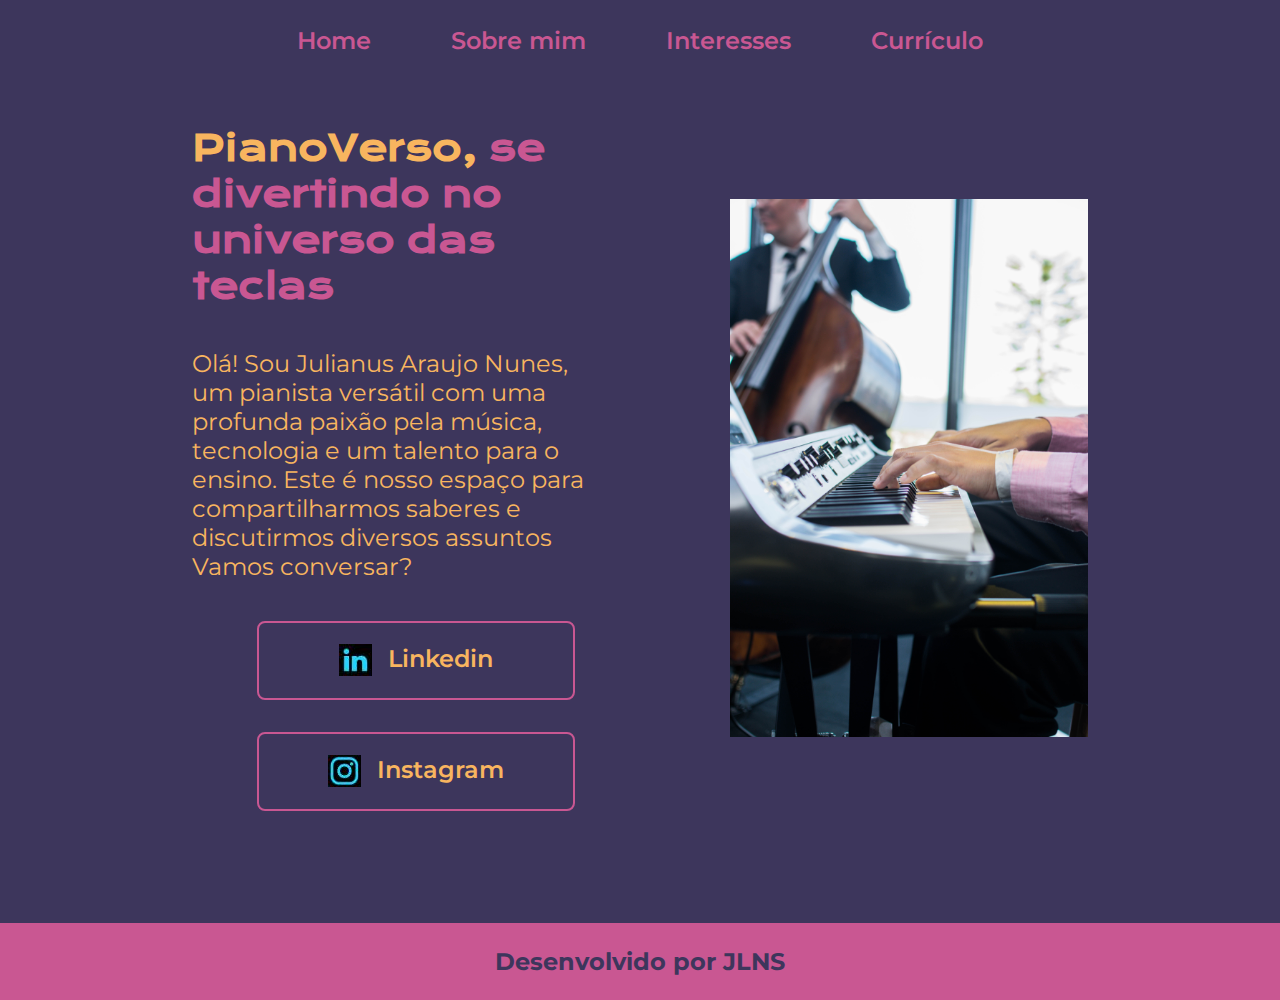
<file: index.html>
<!DOCTYPE html>
<html lang="pt-br">
<head>
    <meta charset="UTF-8"> 
    <meta http-equiv="X-UA-Compatible" content="IE=edge">
    <meta name="viewport" content="width=device-width, initial-scale=1.0">
    <title>Portifolio</title>
    <link rel="stylesheet" href="./styles/style.css">
</head>
<body>
    <header class="cabecalho">
        <nav class="cabecalho__menu">
            <a class="cabecalho__menu__link" href="index.html">Home</a>
            <a class="cabecalho__menu__link" href="about.html">Sobre mim</a>
            <a class="cabecalho__menu__link" href="interesses.html">Interesses</a>
            <a class="cabecalho__menu__link" href="curriculo.html">Currículo</a>
        </nav>
    </header>
    <main class="apresentacao">
        <section class="apresentacao__conteudo teste3">
            <h1 class="apresentacao__conteudo__titulo teste1">PianoVerso,
            <strong class="titulo-destaque"> se divertindo no universo das teclas
            </strong></h1>
            <p class="apresentacao__conteudo__texto teste">Olá! Sou Julianus Araujo
                Nunes, um pianista versátil com uma profunda paixão pela música, tecnologia e 
                um talento para o ensino. Este é nosso espaço para compartilharmos saberes e discutirmos diversos assuntos Vamos conversar?</p>
            <div class="apresentacao__links teste2">
                <a class="apresentacao__links__navegacao" href="https://linkedin.com/in/julianusnunes" target="_blank"><img class="apresentacao__links__navegacao_icone" src="./assets/linkedin.jpeg" alt="linkedin">
                    Linkedin
                </a>

                <a class="apresentacao__links__navegacao" href="https://instagram.com/julianusnunes" target="_blank">
                    <img src="./assets/instagram.jpeg" alt="instagram">
                    Instagram</a>
            </div>
        </section>
        <img class="apresentacao__imagem" src="./assets/piano.jpg" alt="FotoJulianusNunes">
    </main>
    <footer class="rodape">
        <p><strong>Desenvolvido por JLNS</strong></p>
    
    </footer>
    </footer>







</body>
</html>
</file>
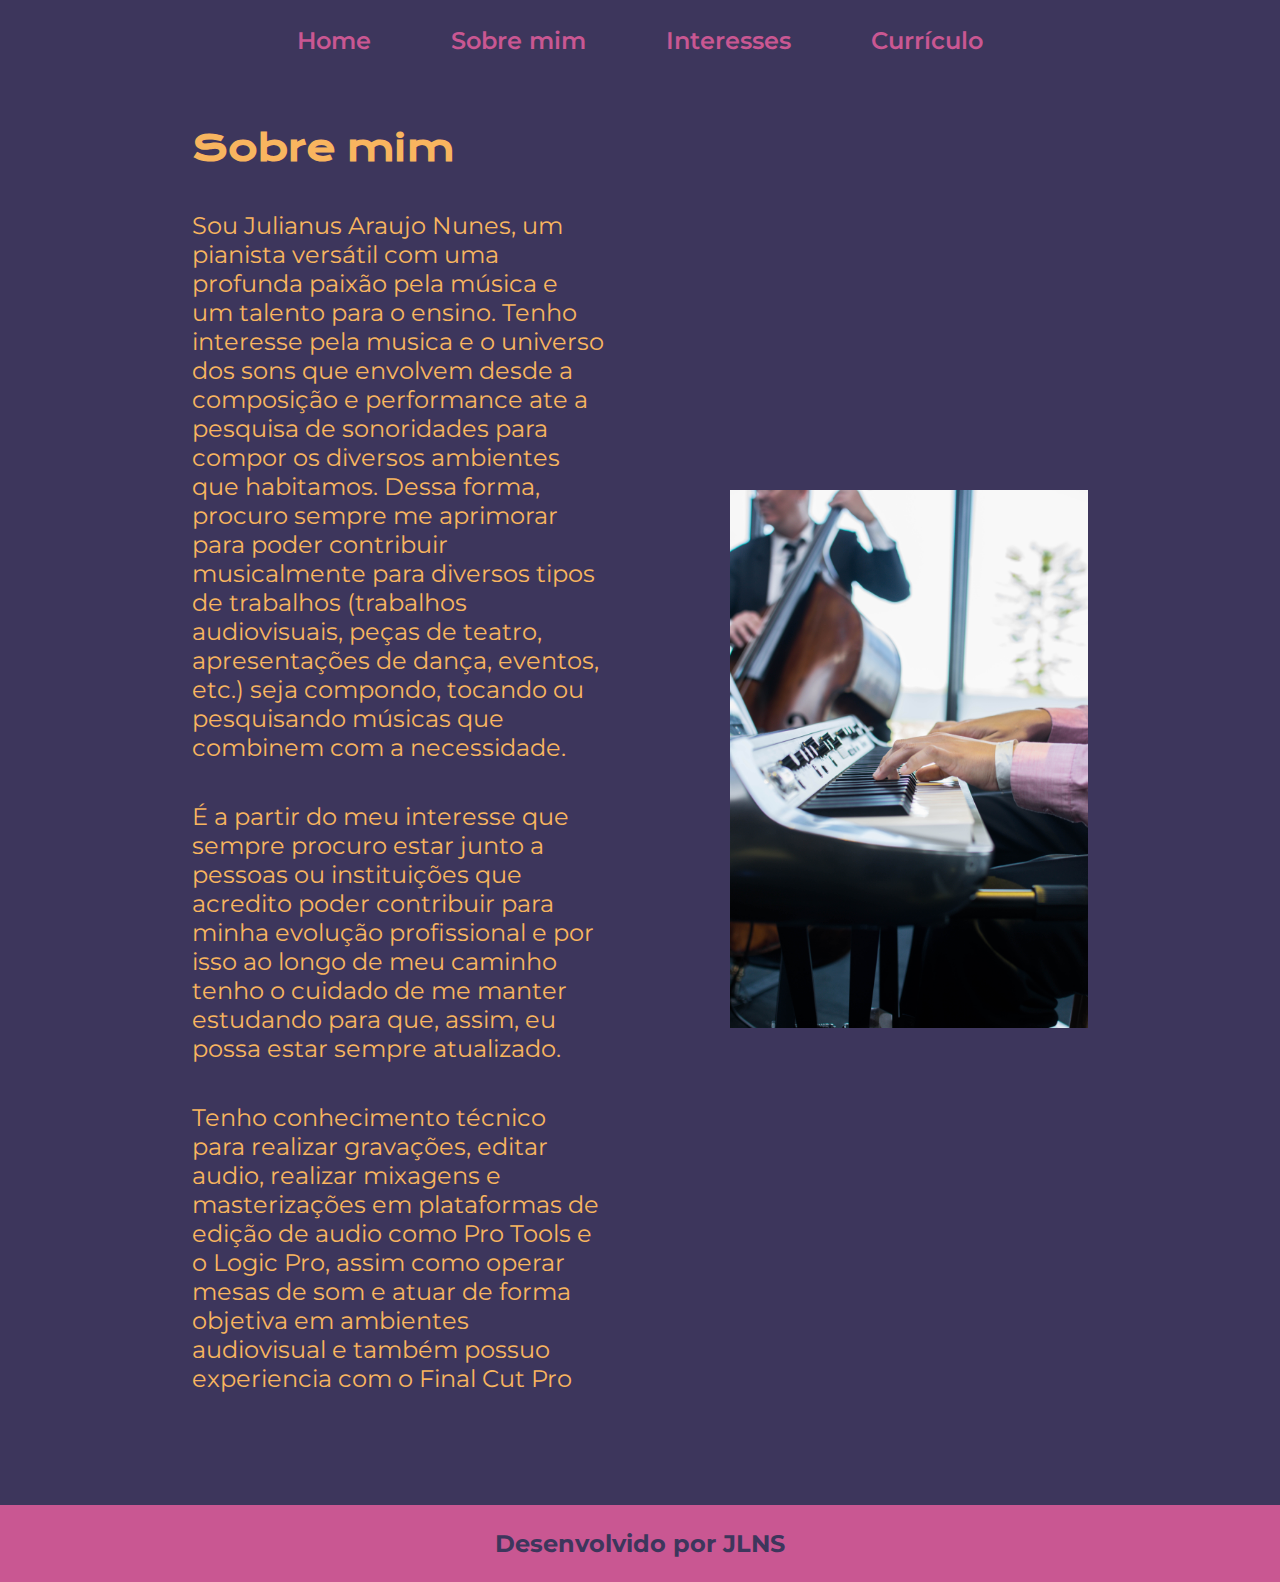
<file: about.html>
<!DOCTYPE html>
<html lang="en">
<head>
    <meta charset="UTF-8"> 
    <meta http-equiv="X-UA-Compatible" content="IE=edge">
    <meta name="viewport" content="width=device-width, initial-scale=1.0">
    <title>Sobre Mim</title>
    <link rel="stylesheet" href="./styles/style.css">
</head>
<body>
    <header class="cabecalho">
        <nav class="cabecalho__menu">
            <a class="cabecalho__menu__link" href="index.html">Home</a>
            <a class="cabecalho__menu__link" href="about.html">Sobre mim</a>
            <a class="cabecalho__menu__link" href="interesses.html">Interesses</a>
            <a class="cabecalho__menu__link" href="curriculo.html">Currículo</a>
        </nav>
        </header>

    <main class="apresentacao">
        <section class="apresentacao__conteudo">
            <h1 class="apresentacao__conteudo__titulo">Sobre mim</h1>
            <p class="apresentacao__conteudo__texto"> Sou Julianus Araujo Nunes, um pianista versátil com uma profunda paixão pela música e um talento para o ensino. Tenho interesse pela musica e o universo dos sons que envolvem desde  a composição e performance ate a pesquisa de sonoridades para compor os diversos ambientes que habitamos. Dessa forma, procuro sempre me aprimorar para poder contribuir musicalmente para diversos tipos de trabalhos (trabalhos audiovisuais, peças de teatro, apresentações de dança, eventos, etc.)  seja compondo, tocando ou pesquisando músicas que combinem com a necessidade.</p>
            <p class="apresentacao__conteudo__texto">É a partir do meu interesse que sempre procuro estar junto a pessoas ou instituições que acredito poder contribuir para minha evolução profissional e por isso ao longo de meu caminho tenho o cuidado de me manter estudando para que, assim, eu possa estar sempre atualizado.</p>
            <p class="apresentacao__conteudo__texto">Tenho conhecimento técnico para realizar gravações, editar audio, realizar mixagens e masterizações em plataformas de edição de audio como Pro Tools e o Logic Pro, assim como operar mesas de som e atuar de forma objetiva em ambientes audiovisual e também possuo experiencia com o Final Cut Pro</p>
        </section>
        <img class="apresentacao__imagem" src="./assets/piano.jpg" alt="FotoJulianusNunes">
    </main>

    <footer class="rodape">
        <p><strong>Desenvolvido por JLNS</strong></p>
    </footer>
</body>
</html>
</file>
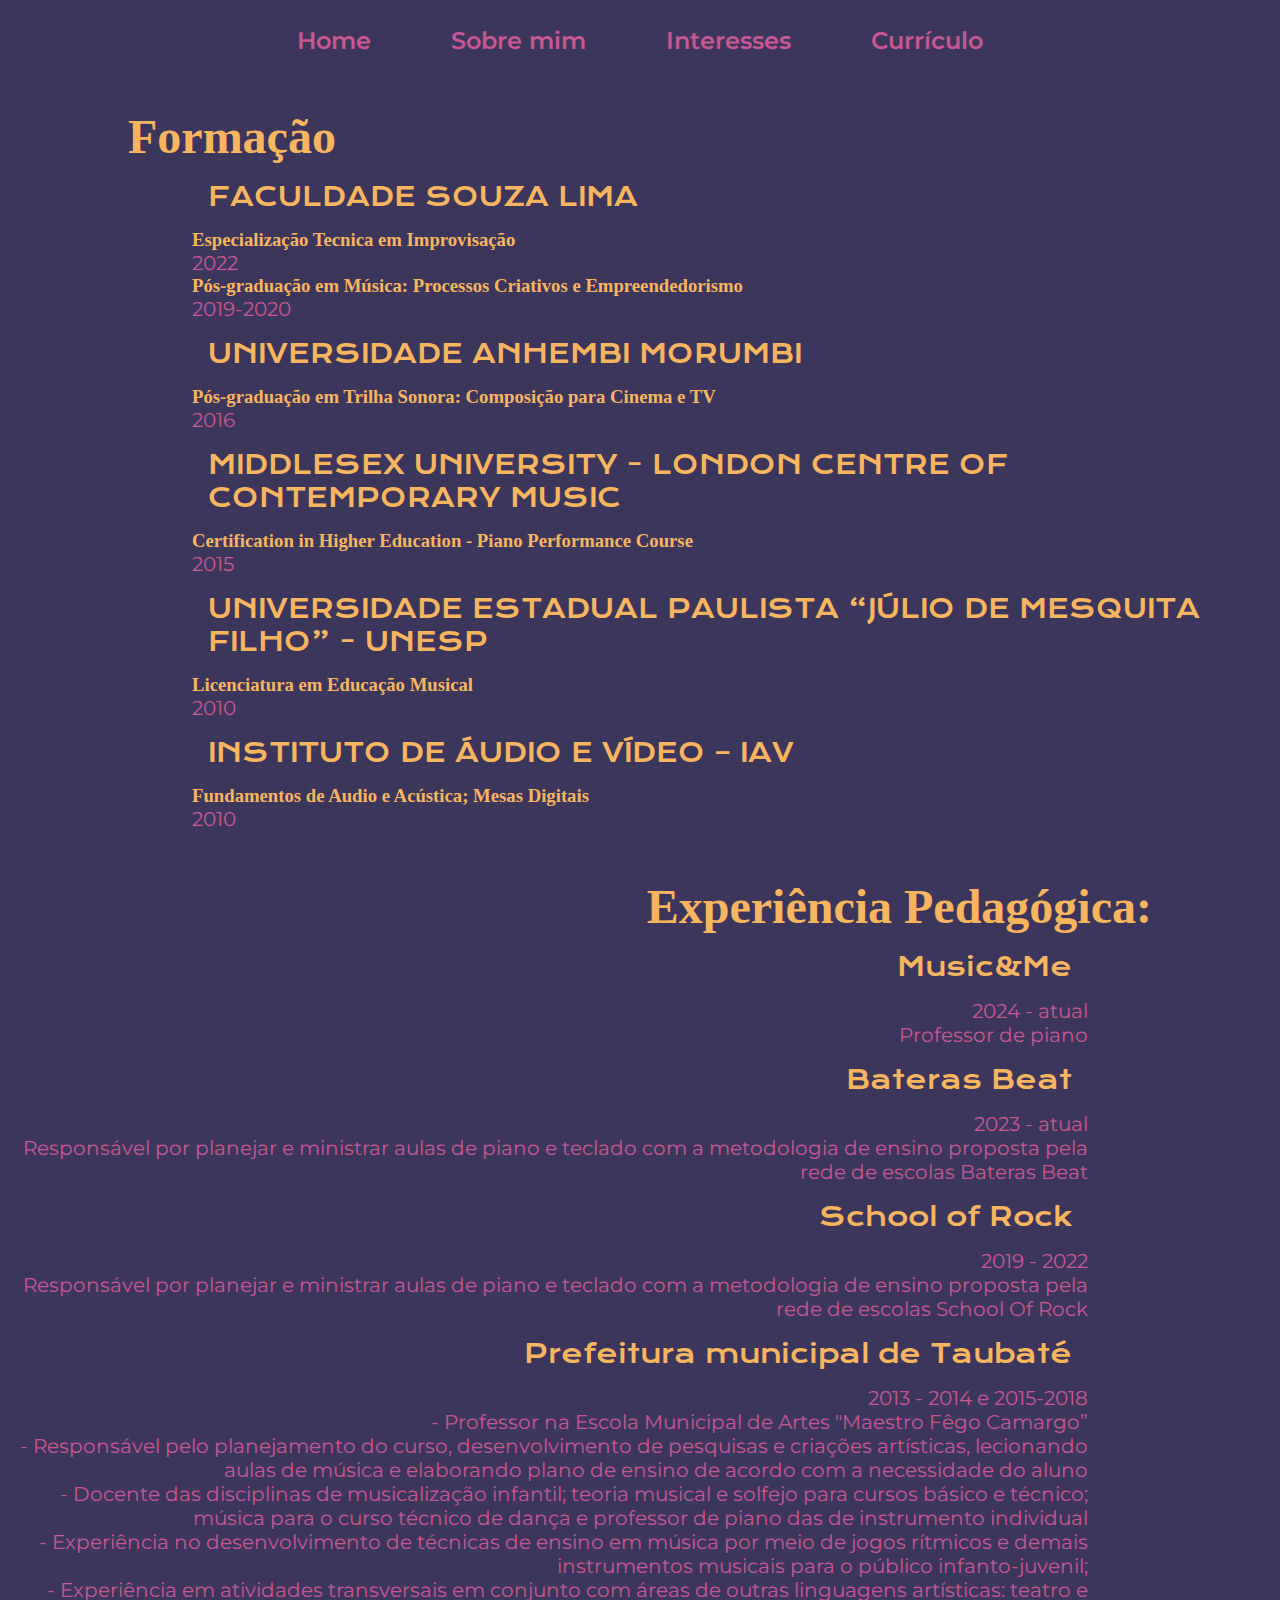
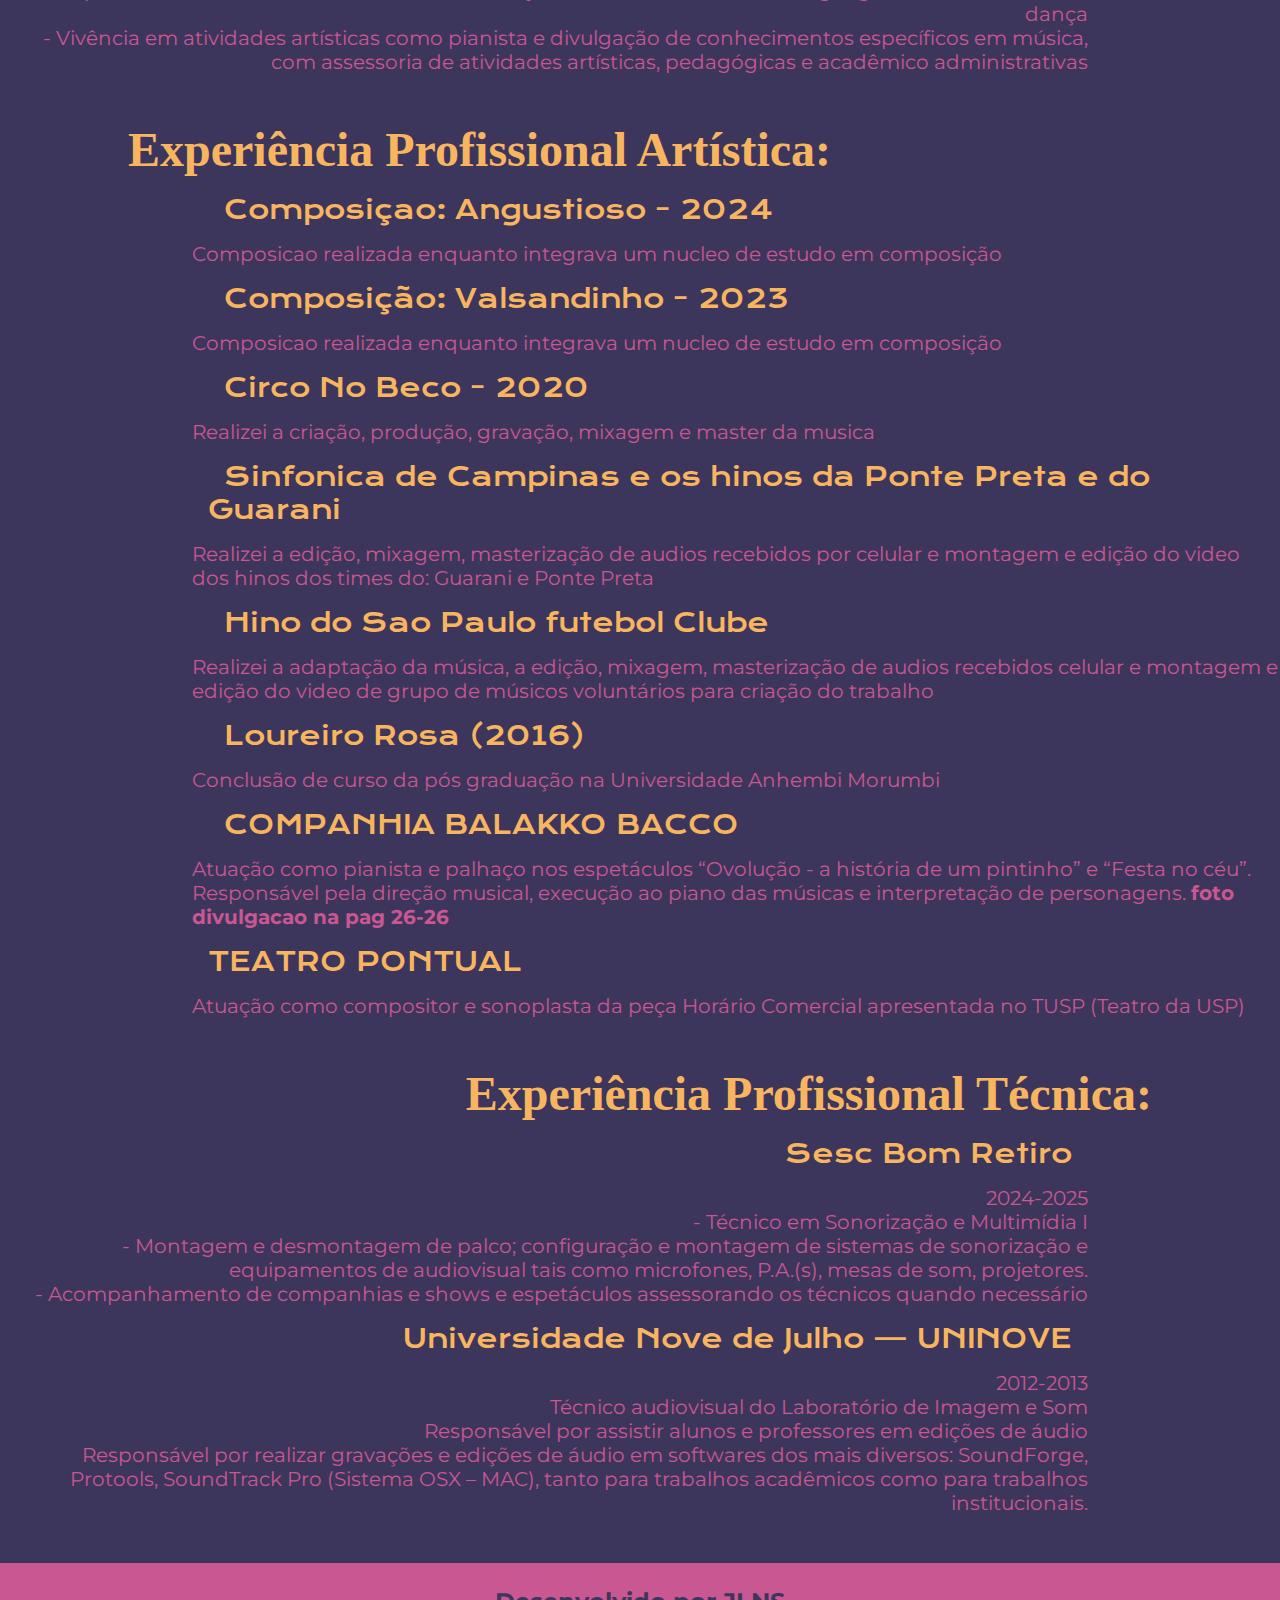
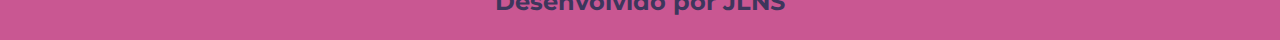
<file: curriculo.html>
<!DOCTYPE html>
<html lang="pt-br">
<head>
    <meta charset="UTF-8"> 
    <meta http-equiv="X-UA-Compatible" content="IE=edge">
    <meta name="viewport" content="width=device-width, initial-scale=1.0">
    <title>Currículo</title>
    <link rel="stylesheet" href="./styles/style.css">
</head>
<body>
    <header class="cabecalho">
        <nav class="cabecalho__menu">
            <a class="cabecalho__menu__link" href="index.html">Home</a>
            <a class="cabecalho__menu__link" href="about.html">Sobre mim</a>
            <a class="cabecalho__menu__link" href="interesses.html">Interesses</a>
            <a class="cabecalho__menu__link" href="curriculo.html">Currículo</a>
        </nav>
        </header>

    <main>

        <section class="caixa esquerdo">
            <div>
                <h2 class="caixa__titulo">Formação</h2>
                <ul class="caixa__lista">
                    <li class="caixa__lista__itens">FACULDADE SOUZA LIMA</li>
                    <h3 class="caixa__lista__itens__curso">Especialização Tecnica em Improvisação</h3>
                    <span class="caixa__texto  data"><p>2022</p></span>
                    <h3 class="caixa__lista__itens__curso">Pós-graduação em Música: Processos Criativos e Empreendedorismo</h3>
                    <span class="caixa__texto  data1"><p>2019-2020</p></span>

                    <li class="caixa__lista__itens">UNIVERSIDADE ANHEMBI MORUMBI</li>
                    <h3 class="caixa__lista__itens__curso">Pós-graduação em Trilha Sonora: Composição para Cinema e TV</h3>
                    <span class="caixa__texto data2"><p>2016</p></span>

                    <li class="caixa__lista__itens">MIDDLESEX UNIVERSITY - LONDON CENTRE OF CONTEMPORARY MUSIC</li>
                    <h3 class="caixa__lista__itens__curso">Certification in Higher Education - Piano Performance Course</h3>
                    <span class="caixa__texto data3"><p>2015</p></span>

                    <li class="caixa__lista__itens">UNIVERSIDADE ESTADUAL PAULISTA “JÚLIO DE MESQUITA FILHO” - UNESP</li>
                    <h3 class="caixa__lista__itens__curso">Licenciatura em Educação Musical</h3>
                    <span class="caixa__texto">
                        <p class="data4">2010</p>
                    </span>

                    <li class="caixa__lista__itens">INSTITUTO DE ÁUDIO E VÍDEO – IAV</li>
                    <h3 class="caixa__lista__itens__curso">Fundamentos de Audio e Acústica; Mesas Digitais</h3>
                    <span class="caixa__texto data5">
                        <p>2010</p>
                    </span>
                </ul>
            </div>
        </section>

        <section class="caixa direito">
            
            <h2 class="caixa__titulo__direita">Experiência Pedagógica:</h2>
            <ul class="caixa__lista__direita">
                <li class="caixa__lista__itens__direita">Music&Me</li>
                <span class="caixa__texto"> 
                    <p>2024 - atual</p>
                    <p>Professor de piano</p>
                </span>
                
                <li class="caixa__lista__itens__direita">Bateras Beat</li>
                <span class="caixa__texto">
                    <p>2023 - atual</p>
                    <p>Responsável por planejar e ministrar aulas de piano e teclado com a metodologia de ensino proposta pela rede de escolas Bateras Beat</p>
                </span>

                <li class="caixa__lista__itens__direita">School of Rock</li>
                <span class="caixa__texto">
                    <p>2019 - 2022</p>
                    <p>Responsável por planejar e ministrar aulas de piano e teclado com a metodologia de ensino proposta pela rede de escolas School Of Rock</p>
                </span>

                <li class="caixa__lista__itens__direita">Prefeitura municipal de Taubaté</li>
                <span class="caixa__texto">
                    <p>2013 - 2014 e 2015-2018</p>
                    <p>- Professor na Escola Municipal de Artes "Maestro Fêgo Camargo”</p>
                    <p>- Responsável pelo planejamento do curso, desenvolvimento de pesquisas e criações artísticas, lecionando aulas de música e elaborando plano de ensino de acordo com a necessidade do aluno</p>
                    <p>- Docente das disciplinas de musicalização infantil; teoria musical e solfejo para cursos básico e técnico; música para o curso técnico de dança e professor de piano das de instrumento individual</p>
                    <p>- Experiência no desenvolvimento de técnicas de ensino em música por meio de jogos rítmicos e demais instrumentos musicais para o público infanto-juvenil;</p>
                    <p>- Experiência em atividades transversais em conjunto com áreas de outras linguagens artísticas: teatro e dança</p>
                    <p>- Vivência em atividades artísticas como pianista e divulgação de conhecimentos específicos em música, com assessoria de atividades artísticas, pedagógicas e acadêmico administrativas</p>
                </span>
            </ul>

        </section>


        <section class="caixa esquerdo">

            <h2 class="caixa__titulo">Experiência Profissional Artística:</h2>
            <ul class="caixa__lista">
                <li class="caixa__lista__itens"><a href="https://open.spotify.com/intl-pt/track/5Lv38GaQ2dPBM0ZrVHZ8Qf?si=bc9835125d55451b" class="caixa__link caixa__lista__itens" target="_blank">Composiçao: Angustioso - 2024</a></li>
                <span class="caixa__texto">
                    <p>Composicao realizada enquanto integrava um nucleo de estudo em composição</p>
                </span>
                
                <li class="caixa__lista__itens"><a href="https://open.spotify.com/intl-pt/track/4ZSp718qoUmqOT9WOUf5C2?si=b75ad60f83b64a30" class="caixa__link caixa__lista__itens" target="_blank">Composição: Valsandinho - 2023</a></li>
                <span class="caixa__texto">
                    <p>Composicao realizada enquanto integrava um nucleo de estudo em composição</p>
                </span>
                
                <li class="caixa__lista__itens"><a href="http://www.youtube.com/watch?v=FQhziQjlESo" class="caixa__link caixa__lista__itens">Circo No Beco - 2020</a></li>
                <span class="caixa__texto" target="_blank">
                    <p>Realizei a criação, produção, gravação, mixagem e master da musica</p>
                </span>
                
                <li class="caixa__lista__itens"><a href="https://campinas.com.br/cultura/2020/07/aniversario-de-campinas-sinfonica-interpreta-os-hinos-do-guarani-e-da-ponte-preta/" class="caixa__link caixa__lista__itens" target="_blank">Sinfonica de Campinas e os hinos da Ponte Preta e do Guarani</a></li>
                <span class="caixa__texto">
                    <p>Realizei a edição, mixagem, masterização de audios recebidos por celular e montagem e edição do video dos hinos dos times do: Guarani e Ponte Preta</p>
                </span>

                <li class="caixa__lista__itens"><a href="http://www.youtube.com/watch?v=3-LfCr9THPo" class="caixa__link caixa__lista__itens" target="_blank">Hino do Sao Paulo futebol Clube</a></li>
                <span class="caixa__texto">
                    <p>Realizei a adaptação da música, a edição, mixagem, masterização de audios recebidos celular e montagem e edição do video de grupo de músicos voluntários para criação do trabalho</p>
                </span>
                
                <li class="caixa__lista__itens"><a href="http://www.youtube.com/watch?v=fhJRqJo9_hY" class="caixa__link caixa__lista__itens" target="_blank">Loureiro Rosa (2016)</a></li>
                <span class="caixa__texto">
                    <p>Conclusão de curso da pós graduação na Universidade Anhembi Morumbi</p>
                </span>    
 
                <li class="caixa__lista__itens"><a href="https://issuu.com/sescjundiai/docs/4caderno_abr" class="caixa__link caixa__lista__itens" target="_blank">COMPANHIA BALAKKO BACCO</a></li>
                <span class="caixa__texto">
                    <p>Atuação como pianista e palhaço nos espetáculos “Ovolução - a história de um pintinho” e “Festa no céu”. Responsável pela direção musical, execução ao piano das músicas e interpretação de personagens. <strong>foto divulgacao na pag 26-26</strong></p>
                </span>
                <li class="caixa__lista__itens">TEATRO PONTUAL</a></li>
                <span class="caixa__texto">
                    <p>Atuação como compositor e sonoplasta da peça Horário Comercial apresentada no TUSP (Teatro da USP)</p>
                </span>
            </ul>

        </section>


        <section class="caixa direito">

            <h2 class="caixa__titulo__direita">Experiência Profissional Técnica:</h2>
            <ul class="caixa__lista__direita">
                <li  class="caixa__lista__itens__direita">Sesc Bom Retiro</li>
                <span class="caixa__texto">
                    <p>2024-2025</p>
                    <p>- Técnico em Sonorização e Multimídia I</p> 
                    <p>- Montagem e desmontagem de palco; configuração e montagem de sistemas de sonorização e equipamentos de audiovisual tais como microfones, P.A.(s), mesas de som, projetores.</p> 
                    <p>- Acompanhamento de companhias e shows e espetáculos assessorando os técnicos quando necessário</p>
                </span>
                
                <li class="caixa__lista__itens__direita">Universidade Nove de Julho — UNINOVE</li>
                <span class="caixa__texto">
                    <p>2012-2013</p>
                    <p>Técnico audiovisual do Laboratório de Imagem e Som</p> 
                    <p>Responsável por assistir alunos e professores em edições de áudio</p> 
                    <p> Responsável por realizar gravações e edições de áudio em softwares dos mais diversos: SoundForge, Protools, SoundTrack Pro (Sistema OSX – MAC), tanto para trabalhos acadêmicos como para trabalhos institucionais.</p>
                </span>
            </ul>
        </section>


    </main>

    <footer class="rodape">
        <p><strong>Desenvolvido por JLNS</strong></p>
        </div>
    </footer>
</body>
</html>
</file>
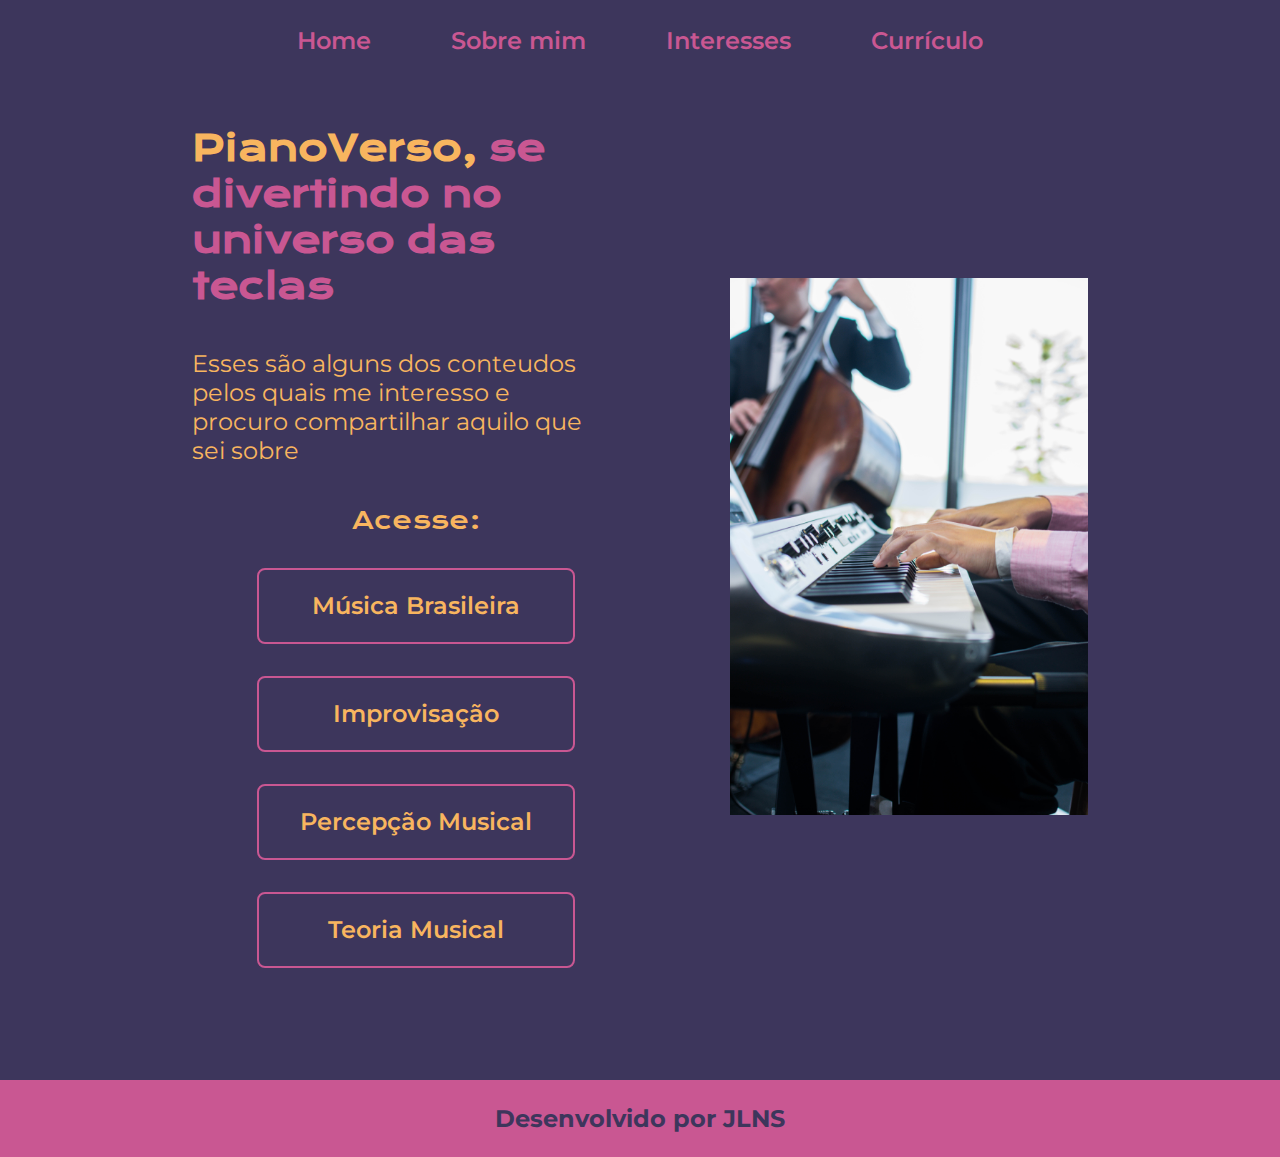
<file: interesses.html>
<!DOCTYPE html>
<html lang="pt-br">
<head>
    <meta charset="UTF-8"> 
    <meta http-equiv="X-UA-Compatible" content="IE=edge">
    <meta name="viewport" content="width=device-width, initial-scale=1.0">
    <title>Portifolio</title>
    <link rel="stylesheet" href="./styles/style.css">
</head>
<body>
    <header class="cabecalho">
        <nav class="cabecalho__menu">
            <a class="cabecalho__menu__link" href="index.html">Home</a>
            <a class="cabecalho__menu__link" href="about.html">Sobre mim</a>
            <a class="cabecalho__menu__link" href="interesses.html">Interesses</a>
            <a class="cabecalho__menu__link" href="curriculo.html">Currículo</a>
        </nav>
    </header>
    <main class="apresentacao">
        <section class="apresentacao__conteudo">
            <h1 class="apresentacao__conteudo__titulo">PianoVerso,
            <strong class="titulo-destaque"> se divertindo no universo das teclas
            </strong></h1>
            <p class="apresentacao__conteudo__texto">Esses são alguns dos conteudos pelos quais me interesso e procuro compartilhar aquilo que sei sobre</p>
            <div class="apresentacao__links">
                <h2 class="apresentacao__links__subtitulo">Acesse:</h2>
                
                <a class="apresentacao__links__navegacao" href="#">Música Brasileira</a>
                
                <a class="apresentacao__links__navegacao" href="#">Improvisação</a>

                <a class="apresentacao__links__navegacao" href="#">Percepção Musical</a>
                
                <a class="apresentacao__links__navegacao" href="#">Teoria Musical</a>
            </div>
        </section>
        <img class="apresentacao__imagem" src="./assets/piano.jpg" alt="FotoJulianusNunes">
    </main>
    <footer class="rodape">
        <p><strong>Desenvolvido por JLNS</strong></p>
    </footer>








</body>
</html>
</file>
<file: styles/style.css>
@import url('https://fonts.googleapis.com/css2?family=Krona+One&family=Montserrat:ital,wght@0,100..900;1,100..900&display=swap');

:root {
    --cor-primaria: #3D365C;
    --cor-secundaria: #F8B55F;
    --cor-terciaria: #C95792;
    --cor-hover: #7C4585;

    --fonte-primaria: "Krona One", sans-serif;
    --fonte-secundaria: "Montserrat", sans-serif;
}
*{
    margin: 0;
    padding: 0;
}

body{
    box-sizing: border-box;
    background-color: var(--cor-primaria);
    color: var(--cor-secundaria);
}
.cabecalho {
    padding: 2% 0% 0.5% 0%;
} 
.cabecalho__menu {
    display: flex;
    gap: 80px;
    justify-content: center;
}
.cabecalho__menu__link {
    font-family: var(--fonte-secundaria);
    font-weight: 600;
    font-size: 1.5rem;
    color: var(--cor-terciaria);
    text-decoration: none;
}
.apresentacao{
    padding: 5% 15%;
    display: flex;
    align-items: center;
    justify-content: space-between;
}
.apresentacao__conteudo {
    width: 50%;
    display:flex;
    flex-direction: column;
    gap: 40px;
}

.apresentacao__conteudo__titulo {
    font-size: 2.25rem;
    font-family: var(--fonte-primaria);
}
.titulo-destaque{
    color: var(--cor-terciaria);
}
.apresentacao__conteudo__texto {
    padding: 0 8% 0 0;
    font-size: 1.5rem;
    font-family: var(--fonte-secundaria);
}

.apresentacao__links {
    display: flex;
    flex-direction: column;
    justify-content: space-between;
    align-items: center;
    gap: 32px;
}
.apresentacao__links__subtitulo {
    font-family: var(--fonte-primaria);
    font-weight: 400;
    font-size: 1.5rem;
}
.apresentacao__links__navegacao {
    display: flex;
    justify-content: center;
    gap: 16px;
    border: 2px solid var(--cor-terciaria);
    width: 70%;
    text-align: center;
    border-radius: 8px;
    font-size: 1.5rem;
    font-weight: 600;
    padding: 21.5px 0px;
    text-decoration: none;
    color: var(--cor-secundaria);
    font-family: var(--fonte-secundaria);
}

.apresentacao__links__navegacao:hover {
    background-color: var(--cor-hover);
}

.apresentacao__imagem {
    width:40%;

}

.rodape {
    background-color: var(--cor-terciaria);
    color: var(--cor-primaria);
    padding: 24px;
    font-size: 1.5rem;
    font-family: var(--fonte-secundaria);
    text-align: center;
    font-weight: 400;
    margin-top: 3rem;
}
.referencias {
    display: flex;
    justify-content: center;
    gap: 5px;
    font-size: 1.25rem;
    margin-top: 50px;
}

.referencias__link {
    text-decoration: none;
    color: var(--cor-primaria);
}

 /**Curriculo**/

.esquerdo {
    text-align: start;
}
.direito {
    text-align: right;
 }


 .caixa__lista {
 margin-left: 12rem;

}

.caixa__lista__direita {
    margin-right: 12rem;
   
   }

.caixa__titulo{
    font-size: 3rem;
    margin: 3rem 0 1rem 8rem;
}

.caixa__titulo__direita {
    font-size: 3rem;
    margin: 3rem 8rem 1rem 0rem;
}

.caixa__lista__itens {
    font-family: var(--fonte-primaria);
    font-size: 1.625rem;
    color: var(--cor-secundaria);
    list-style: none;
    margin: 1rem;
}

.caixa__lista__itens__direita {
    font-family: var(--fonte-primaria);
    font-size: 1.625rem;
    color: var(--cor-secundaria);
    list-style: none;
    margin: 1rem;
}

 .caixa__link {
    text-decoration: none;
 }
 
 .caixa__texto {
    font-family: var(--fonte-secundaria);
    color: var(--cor-terciaria);
    font-size: 1.25rem;
 }

 .caixa__link:hover {
    font-size: 1.625rem;
    color: var(--cor-primaria);
    background-color: var(--cor-secundaria);
    display: inline-block;
    border-radius: 1.5rem;
    padding: 0.25rem;
    transition:0.75s

 }

 @media (max-width: 1200px) {
    .apresentacao {
        flex-direction: column-reverse;
        padding: 0.5%;
    }
    .apresentacao__conteudo {
        width: auto;
    }
    .cabecalho {
        padding: 0.5%;
    }
    .cabecalho__menu {
        justify-content: space-evenly;
    }
    .cabecalho {
        width: auto;
    }
    .cabecalho__menu{
        gap: 0;
        margin: .7rem 0 0.4rem 0;
        padding: 0;
    }
    .cabecalho__menu__link {
        font-family: var(--fonte-secundaria);
        font-weight: 600;
        font-size: 1rem;
        color: var(--cor-terciaria);
    }
    .caixa {
        width: auto;
    }
    .caixa__lista {
        margin-left: 0.4rem;
       
    }
       
    .caixa__lista__direita {
        margin-right: 0.4rem;
          
    }
    .caixa__titulo{
        font-size:2rem;
        margin: 0.4em 0 0.2em 0;
        text-align: center;
    }
    .caixa__titulo__direita {
        font-size:2rem;
        margin: 0.4em 0 0.2em 0;
        text-align: center;
    }
    .caixa__lista__itens {
        font-family: var(--fonte-primaria);
        font-size: 1rem;
        color: var(--cor-secundaria);
        list-style: none;
        margin: 0.4;
    }
    .caixa__texto {
        font-family: var(--fonte-secundaria);
        color: var(--cor-terciaria);
        font-size: 0.92rem;
     }


}
</file>
